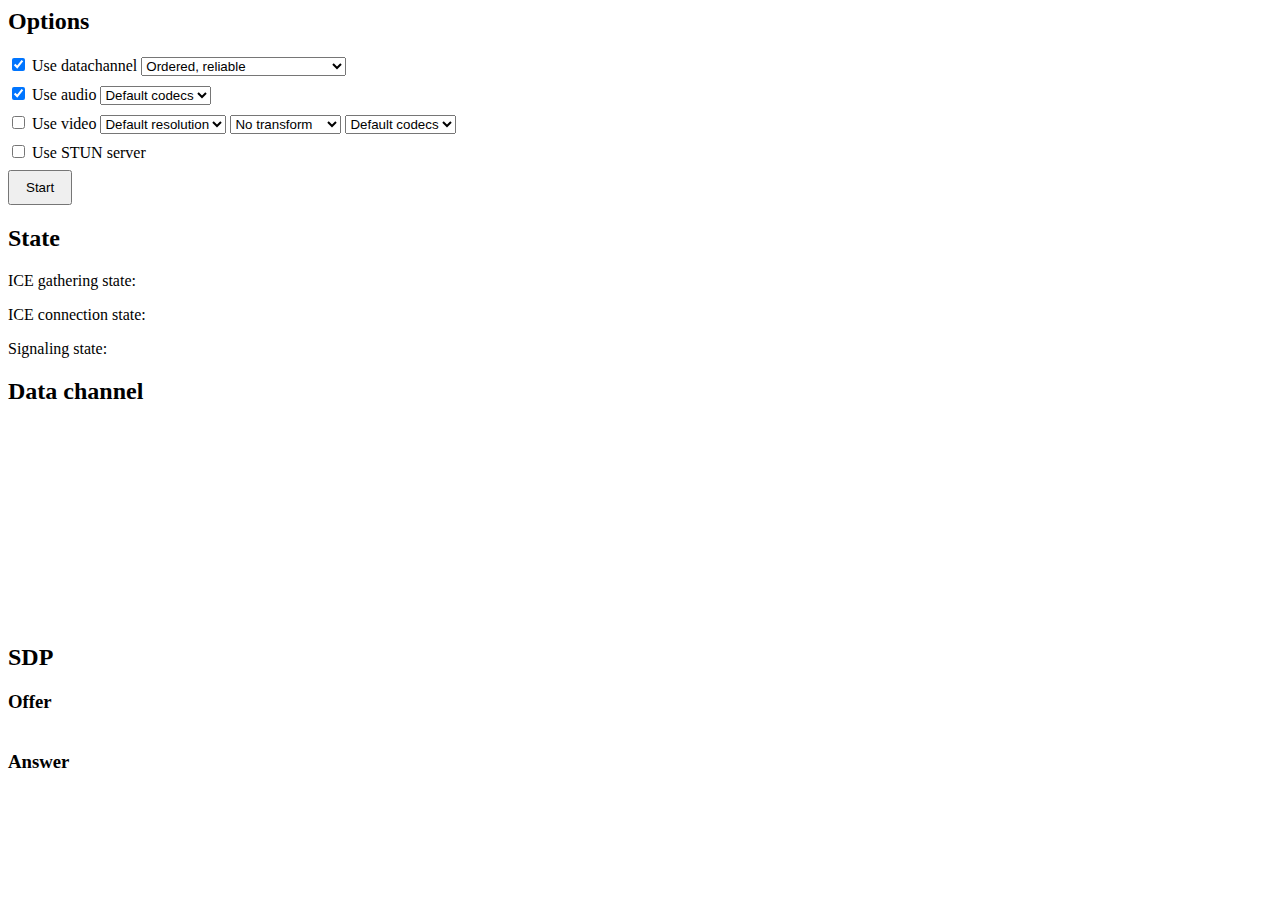
<file: index.html>
<html>
<head>
    <meta charset="UTF-8"/>
    <meta name="viewport" content="width=device-width, initial-scale=1.0" />
    <title>WebRTC demo</title>
    <style>
    button {
        padding: 8px 16px;
    }

    pre {
        overflow-x: hidden;
        overflow-y: auto;
    }

    video {
        width: 100%;
    }

    .option {
        margin-bottom: 8px;
    }

    #media {
        max-width: 1280px;
    }
    </style>
</head>
<body>

<h2>Options</h2>
<div class="option">
    <input id="use-datachannel" checked="checked" type="checkbox"/>
    <label for="use-datachannel">Use datachannel</label>
    <select id="datachannel-parameters">
        <option value='{"ordered": true}'>Ordered, reliable</option>
        <option value='{"ordered": false, "maxRetransmits": 0}'>Unordered, no retransmissions</option>
        <option value='{"ordered": false, "maxPacketLifetime": 500}'>Unordered, 500ms lifetime</option>
    </select>
</div>
<div class="option">
    <input id="use-audio" checked="checked" type="checkbox"/>
    <label for="use-audio">Use audio</label>
    <select id="audio-codec">
        <option value="default" selected>Default codecs</option>
        <option value="opus/48000/2">Opus</option>
        <option value="PCMU/8000">PCMU</option>
        <option value="PCMA/8000">PCMA</option>
    </select>
</div>
<div class="option">
    <input id="use-video" type="checkbox"/>
    <label for="use-video">Use video</label>
    <select id="video-resolution">
        <option value="" selected>Default resolution</option>
        <option value="320x240">320x240</option>
        <option value="640x480">640x480</option>
        <option value="960x540">960x540</option>
        <option value="1280x720">1280x720</option>
    </select>
    <select id="video-transform">
        <option value="none" selected>No transform</option>
        <option value="edges">Edge detection</option>
        <option value="cartoon">Cartoon effect</option>
        <option value="rotate">Rotate</option>
    </select>
    <select id="video-codec">
        <option value="default" selected>Default codecs</option>
        <option value="VP8/90000">VP8</option>
        <option value="H264/90000">H264</option>
    </select>
</div>
<div class="option">
    <input id="use-stun" type="checkbox"/>
    <label for="use-stun">Use STUN server</label>
</div>

<button id="start" onclick="start()">Start</button>
<button id="stop" style="display: none" onclick="stop()">Stop</button>

<h2>State</h2>
<p>
    ICE gathering state: <span id="ice-gathering-state"></span>
</p>
<p>
    ICE connection state: <span id="ice-connection-state"></span>
</p>
<p>
    Signaling state: <span id="signaling-state"></span>
</p>

<div id="media" style="display: none">
    <h2>Media</h2>

    <audio id="audio" autoplay="true"></audio>
    <video id="video" autoplay="true" playsinline="true"></video>
</div>

<h2>Data channel</h2>
<pre id="data-channel" style="height: 200px;"></pre>

<h2>SDP</h2>

<h3>Offer</h3>
<pre id="offer-sdp"></pre>

<h3>Answer</h3>
<pre id="answer-sdp"></pre>

<script src="client.js"></script>
</body>
</html>
</file>
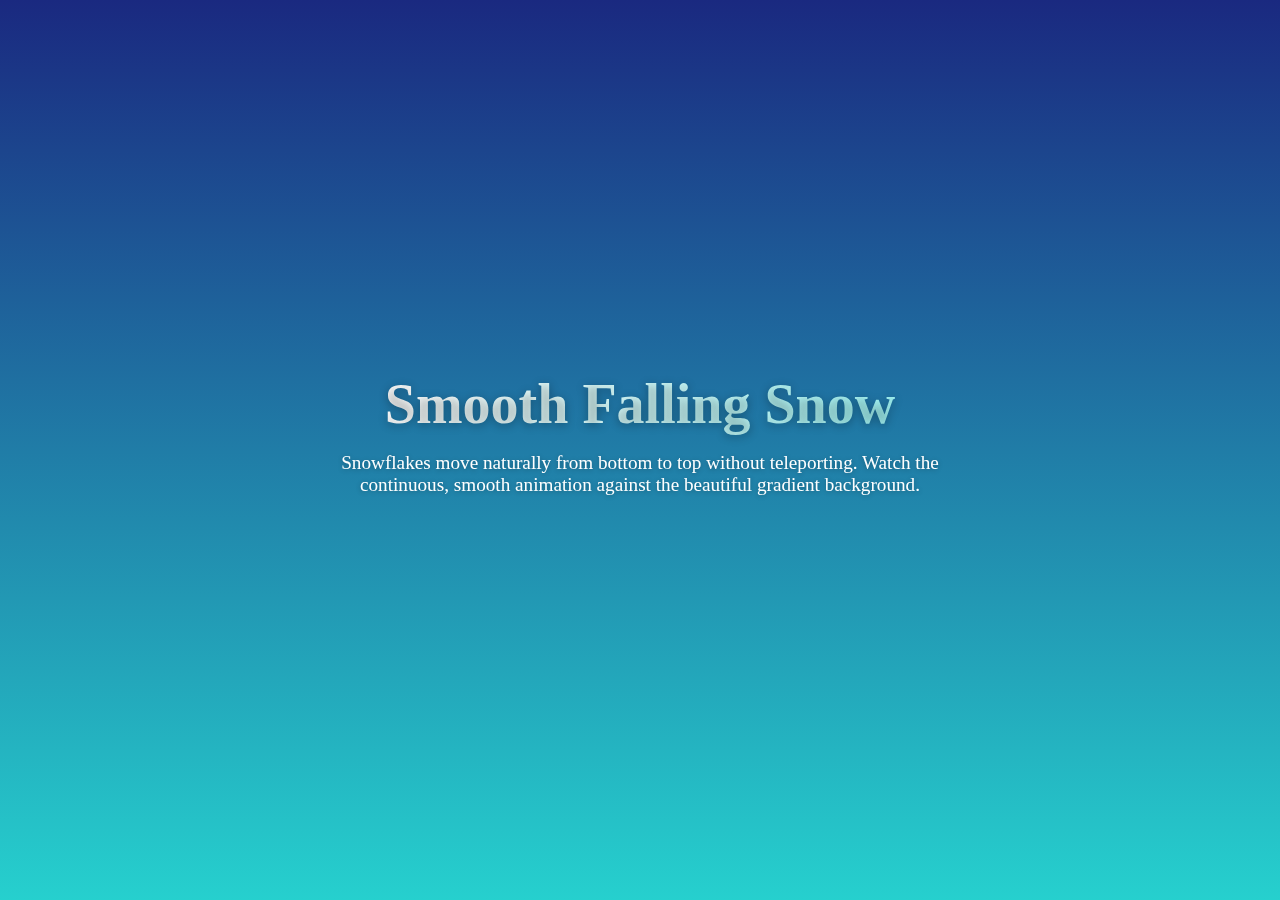
<file: static/falling-snow.html>
<!DOCTYPE html>
<html lang="en">
<head>
    <meta charset="UTF-8">
    <meta name="viewport" content="width=device-width, initial-scale=1.0">
    <title>Smooth Falling Snow</title>
    <style>
        * {
            margin: 0;
            padding: 0;
            box-sizing: border-box;
        }

        body {
            overflow: hidden;
            height: 100vh;
            background: linear-gradient(to bottom, #1a2980, #26d0ce);
            position: relative;
        }

        .snow-container {
            position: fixed;
            top: 0;
            left: 0;
            width: 100%;
            height: 100%;
            pointer-events: none;
            z-index: 1;
        }

        .snowflake {
            position: absolute;
            background: white;
            border-radius: 50%;
            opacity: 0.8;
            filter: blur(0.5px);
            animation: snowfall linear infinite;
        }

        @keyframes snowfall {
            0% {
                transform: translateY(-20px) translateX(0);
                opacity: 0;
            }
            10% {
                opacity: 0.8;
            }
            90% {
                opacity: 0.8;
            }
            100% {
                transform: translateY(100vh) translateX(0);
                opacity: 0;
            }
        }

        /* Content to show the background */
        .content {
            position: relative;
            height: 100vh;
            display: flex;
            flex-direction: column;
            justify-content: center;
            align-items: center;
            color: white;
            text-align: center;
            z-index: 2;
            padding: 2rem;
        }

        h1 {
            font-size: 3.5rem;
            margin-bottom: 1rem;
            text-shadow: 0 2px 10px rgba(0, 0, 0, 0.3);
            background: linear-gradient(to right, #ffffff, #a0f5f5);
            -webkit-background-clip: text;
            -webkit-text-fill-color: transparent;
        }

        p {
            font-size: 1.2rem;
            max-width: 600px;
            margin-bottom: 2rem;
            text-shadow: 0 1px 5px rgba(0, 0, 0, 0.3);
        }
    </style>
</head>
<body>
    <div class="snow-container" id="snow-container"></div>
    
    <div class="content">
        <h1>Smooth Falling Snow</h1>
        <p>Snowflakes move naturally from bottom to top without teleporting. Watch the continuous, smooth animation against the beautiful gradient background.</p>
    </div>

    <script>
        document.addEventListener('DOMContentLoaded', () => {
            const snowContainer = document.getElementById('snow-container');
            const snowflakeCount = 150; // Number of snowflakes
            
            // Create snowflakes
            for (let i = 0; i < snowflakeCount; i++) {
                createSnowflake();
            }
            
            function createSnowflake() {
                const snowflake = document.createElement('div');
                snowflake.classList.add('snowflake');
                
                // Random size between 2px and 8px
                const size = Math.random() * 8 + 4;
                snowflake.style.width = `${size}px`;
                snowflake.style.height = `${size}px`;
                
                // Random starting position
                const startX = Math.random() * 100;
                snowflake.style.left = `${startX}%`;

                snowflake.style.top = '-12px';
                
                // Random animation duration between 15s and 30s
                const duration = Math.random() * 15 + 15;
                snowflake.style.animationDuration = `${duration}s`;
                
                // Random delay to stagger start times
                const delay = Math.random() * 16;
                snowflake.style.animationDelay = `${delay}s`;
                
                // Random horizontal movement
                const horizontalMove = (Math.random() - 0.5) * 40; // -20px to +20px
                snowflake.style.animationName = `snowfall-${Math.random().toString(36).substr(2, 9)}`;
                
                // Create unique keyframes for each snowflake to add horizontal drift
                const keyframes = `
                    @keyframes ${snowflake.style.animationName} {
                        0% {
                            transform: translateY(-20px) translateX(${horizontalMove * 0.1}px);
                            opacity: 0;
                        }
                        10% {
                            opacity: 0.8;
                        }
                        50% {
                            transform: translateY(50vh) translateX(${horizontalMove * 0.5}px);
                        }
                        90% {
                            opacity: 0.8;
                        }
                        100% {
                            transform: translateY(100vh) translateX(${horizontalMove}px);
                            opacity: 0;
                        }
                    }
                `;
                
                // Add the keyframes to the document
                const styleSheet = document.createElement('style');
                styleSheet.textContent = keyframes;
                document.head.appendChild(styleSheet);
                
                snowContainer.appendChild(snowflake);
            }
            
            // Handle window resize
            let resizeTimeout;
            window.addEventListener('resize', () => {
                clearTimeout(resizeTimeout);
                resizeTimeout = setTimeout(() => {
                    // Recreate snowflakes on resize for better performance
                    snowContainer.innerHTML = '';
                    for (let i = 0; i < snowflakeCount; i++) {
                        createSnowflake();
                    }
                }, 250);
            });
        });
    </script>
</body>
</html>
</file>
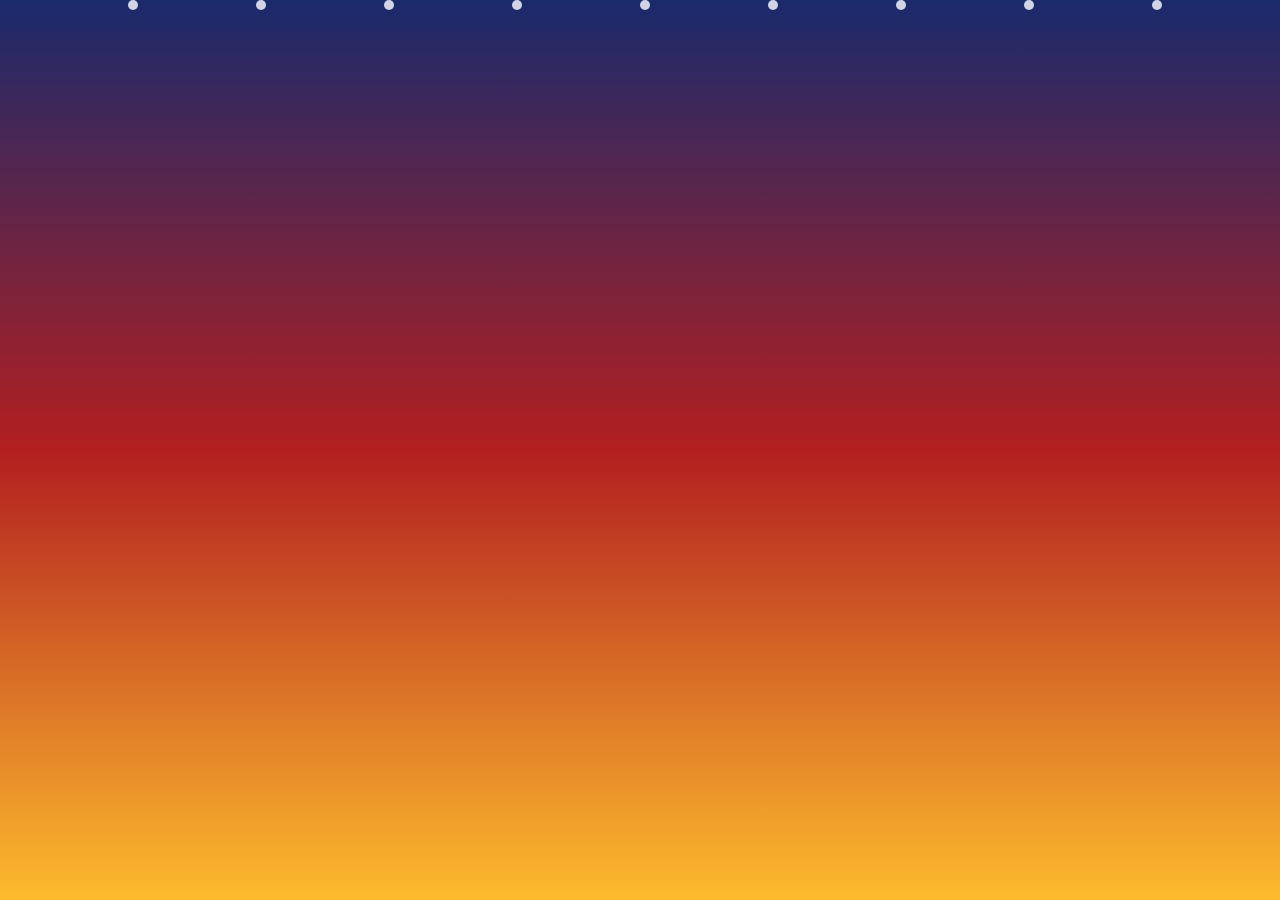
<file: static/snowdrift.html>
<!DOCTYPE html>
<html>
<head>
    <style>
        body {
            margin: 0;
            height: 100vh;
            background: linear-gradient(to bottom, #1a2a6c, #b21f1f, #fdbb2d);
            overflow: hidden;
            position: relative;
        }
        
        .snowflake {
            position: absolute;
            width: 10px;
            height: 10px;
            background: white;
            border-radius: 50%;
            opacity: 0.8;
        }
        
        @keyframes snowfall {
            to {
                transform: translateY(100vh) rotate(360deg);
            }
        }
        
        .snowflake:nth-child(1) { left: 10%; animation: snowfall 10s linear infinite; }
        .snowflake:nth-child(2) { left: 20%; animation: snowfall 15s linear infinite; animation-delay: -2s; }
        .snowflake:nth-child(3) { left: 30%; animation: snowfall 12s linear infinite; animation-delay: -4s; }
        .snowflake:nth-child(4) { left: 40%; animation: snowfall 18s linear infinite; animation-delay: -6s; }
        .snowflake:nth-child(5) { left: 50%; animation: snowfall 14s linear infinite; animation-delay: -8s; }
        .snowflake:nth-child(6) { left: 60%; animation: snowfall 16s linear infinite; animation-delay: -10s; }
        .snowflake:nth-child(7) { left: 70%; animation: snowfall 13s linear infinite; animation-delay: -12s; }
        .snowflake:nth-child(8) { left: 80%; animation: snowfall 11s linear infinite; animation-delay: -14s; }
        .snowflake:nth-child(9) { left: 90%; animation: snowfall 17s linear infinite; animation-delay: -16s; }
    </style>
</head>
<body>
    <div class="snowflake"></div>
    <div class="snowflake"></div>
    <div class="snowflake"></div>
    <div class="snowflake"></div>
    <div class="snowflake"></div>
    <div class="snowflake"></div>
    <div class="snowflake"></div>
    <div class="snowflake"></div>
    <div class="snowflake"></div>
</body>
</html>
</file>
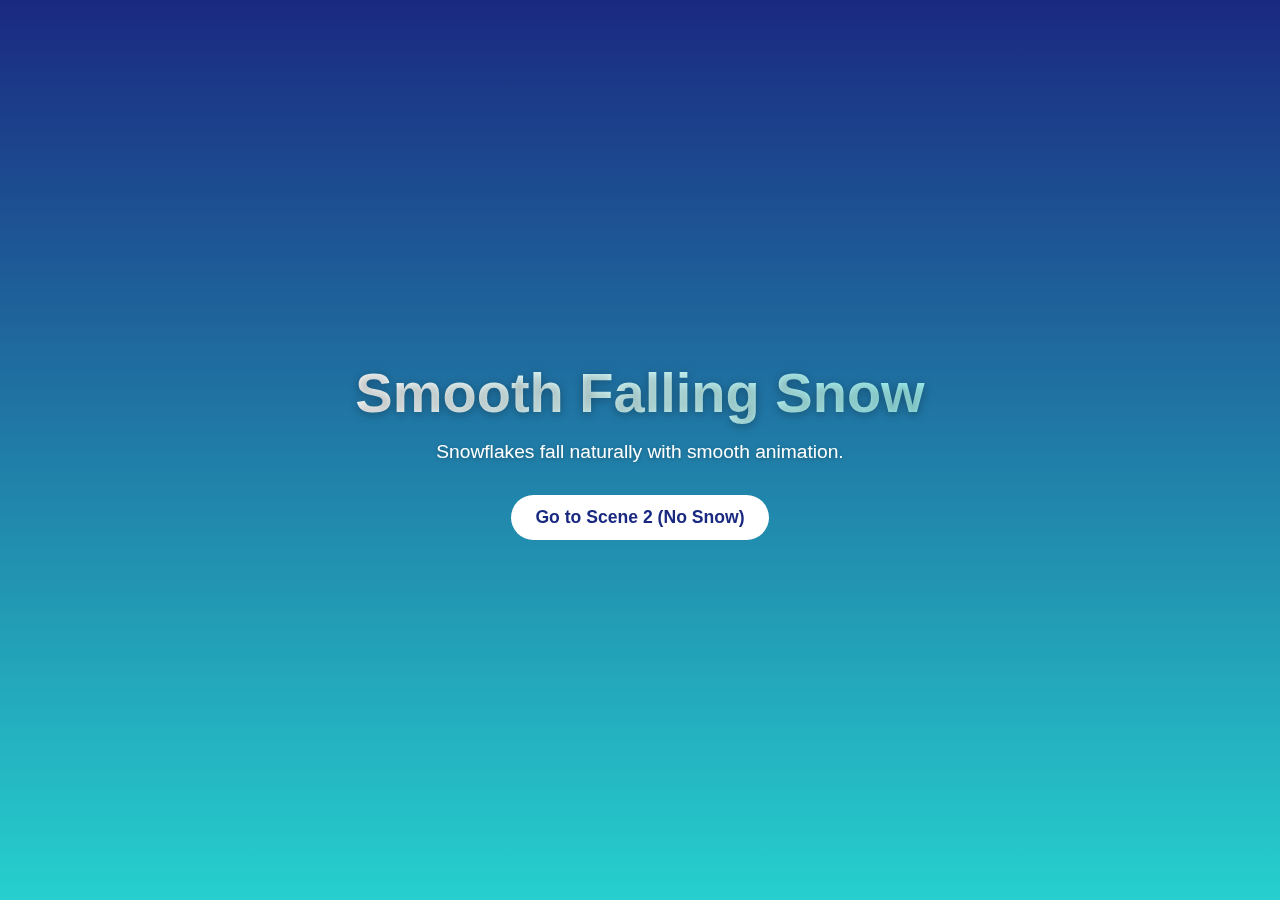
<file: static/snowfall-with-scene.html>
<!DOCTYPE html>
<html lang="en">
<head>
    <meta charset="UTF-8" />
    <meta name="viewport" content="width=device-width, initial-scale=1.0" />
    <title>Scene Switch with Snow Cleanup</title>
    <style>
        * {
            margin: 0;
            padding: 0;
            box-sizing: border-box;
        }

        body {
            overflow: hidden;
            height: 100vh;
            background: linear-gradient(to bottom, #1a2980, #26d0ce);
            position: relative;
            font-family: sans-serif;
        }

        .snow-container {
            position: fixed;
            top: 0;
            left: 0;
            width: 100%;
            height: 100%;
            pointer-events: none;
            z-index: 1;
        }

        .snowflake {
            position: absolute;
            background: white;
            border-radius: 50%;
            opacity: 0.8;
            filter: blur(0.5px);
        }

        .content {
            position: relative;
            height: 100vh;
            display: flex;
            flex-direction: column;
            justify-content: center;
            align-items: center;
            color: white;
            text-align: center;
            z-index: 2;
            padding: 2rem;
        }

        h1 {
            font-size: 3.5rem;
            margin-bottom: 1rem;
            text-shadow: 0 2px 10px rgba(0, 0, 0, 0.3);
            background: linear-gradient(to right, #ffffff, #a0f5f5);
            -webkit-background-clip: text;
            -webkit-text-fill-color: transparent;
        }

        p {
            font-size: 1.2rem;
            max-width: 600px;
            margin-bottom: 2rem;
            text-shadow: 0 1px 5px rgba(0, 0, 0, 0.3);
        }

        button {
            padding: 0.75rem 1.5rem;
            font-size: 1.1rem;
            background: white;
            color: #1a2980;
            border: none;
            border-radius: 30px;
            cursor: pointer;
            font-weight: bold;
            transition: transform 0.2s, box-shadow 0.2s;
        }

        button:hover {
            transform: scale(1.05);
            box-shadow: 0 4px 12px rgba(0, 0, 0, 0.2);
        }

        #scene2 {
            position: fixed;
            top: 0;
            left: 0;
            width: 100%;
            height: 100%;
            background: #222;
            display: none;
            flex-direction: column;
            justify-content: center;
            align-items: center;
            color: white;
            z-index: 10;
        }

        #scene2 h2 {
            font-size: 3rem;
            margin-bottom: 1.5rem;
        }
    </style>
</head>
<body>
    <!-- Snow Scene (Scene 1) -->
    <div class="snow-container" id="snow-container"></div>
    <div class="content" id="snow-content">
        <h1>Smooth Falling Snow</h1>
        <p>Snowflakes fall naturally with smooth animation.</p>
        <button onclick="switchToScene('scene2')">Go to Scene 2 (No Snow)</button>
    </div>

    <!-- Scene 2 -->
    <div id="scene2">
        <h2>Scene 2 — No Snow ❄️</h2>
        <p>Completely clean. Snow is fully removed from the DOM.</p>
        <button onclick="switchToScene('snow')">Back to Snow</button>
    </div>

    <script>
        let dynamicStyles = [];

        function createSnow() {
            const snowContainer = document.getElementById('snow-container');
            const snowflakeCount = 150;

            for (let i = 0; i < snowflakeCount; i++) {
                const snowflake = document.createElement('div');
                snowflake.classList.add('snowflake');

                const size = Math.random() * 8 + 4;
                snowflake.style.width = `${size}px`;
                snowflake.style.height = `${size}px`;

                const startX = Math.random() * 100;
                snowflake.style.left = `${startX}%`;
                snowflake.style.top = '-12px';

                const duration = Math.random() * 15 + 15;
                snowflake.style.animationDuration = `${duration}s`;

                const delay = Math.random() * 16;
                snowflake.style.animationDelay = `${delay}s`;

                const horizontalMove = (Math.random() - 0.5) * 40;
                const animName = `snowfall-${Math.random().toString(36).substring(2, 11)}`;
                snowflake.style.animationName = animName;

                const keyframes = `
                    @keyframes ${animName} {
                        0% { transform: translateY(-20px) translateX(${horizontalMove * 0.1}px); opacity: 0; }
                        10% { opacity: 0.8; }
                        50% { transform: translateY(50vh) translateX(${horizontalMove * 0.5}px); }
                        90% { opacity: 0.8; }
                        100% { transform: translateY(100vh) translateX(${horizontalMove}px); opacity: 0; }
                    }
                `;

                const styleTag = document.createElement('style');
                styleTag.textContent = keyframes;
                document.head.appendChild(styleTag);
                dynamicStyles.push(styleTag);

                snowContainer.appendChild(snowflake);
            }
        }

        function cleanupSnow() {
            const snowContainer = document.getElementById('snow-container');
            snowContainer.innerHTML = '';
            dynamicStyles.forEach(style => {
                if (style.parentNode) style.parentNode.removeChild(style);
            });
            dynamicStyles = [];
        }

        function switchToScene(scene) {
            if (scene === 'scene2') {
                cleanupSnow();
                document.getElementById('snow-content').style.display = 'none';
                document.getElementById('scene2').style.display = 'flex';
            } else if (scene === 'snow') {
                document.getElementById('scene2').style.display = 'none';
                document.getElementById('snow-content').style.display = 'flex';
                createSnow();
            }
        }

        // Initialize snow on load
        document.addEventListener('DOMContentLoaded', () => {
            createSnow();
        });
    </script>
</body>
</html>
</file>
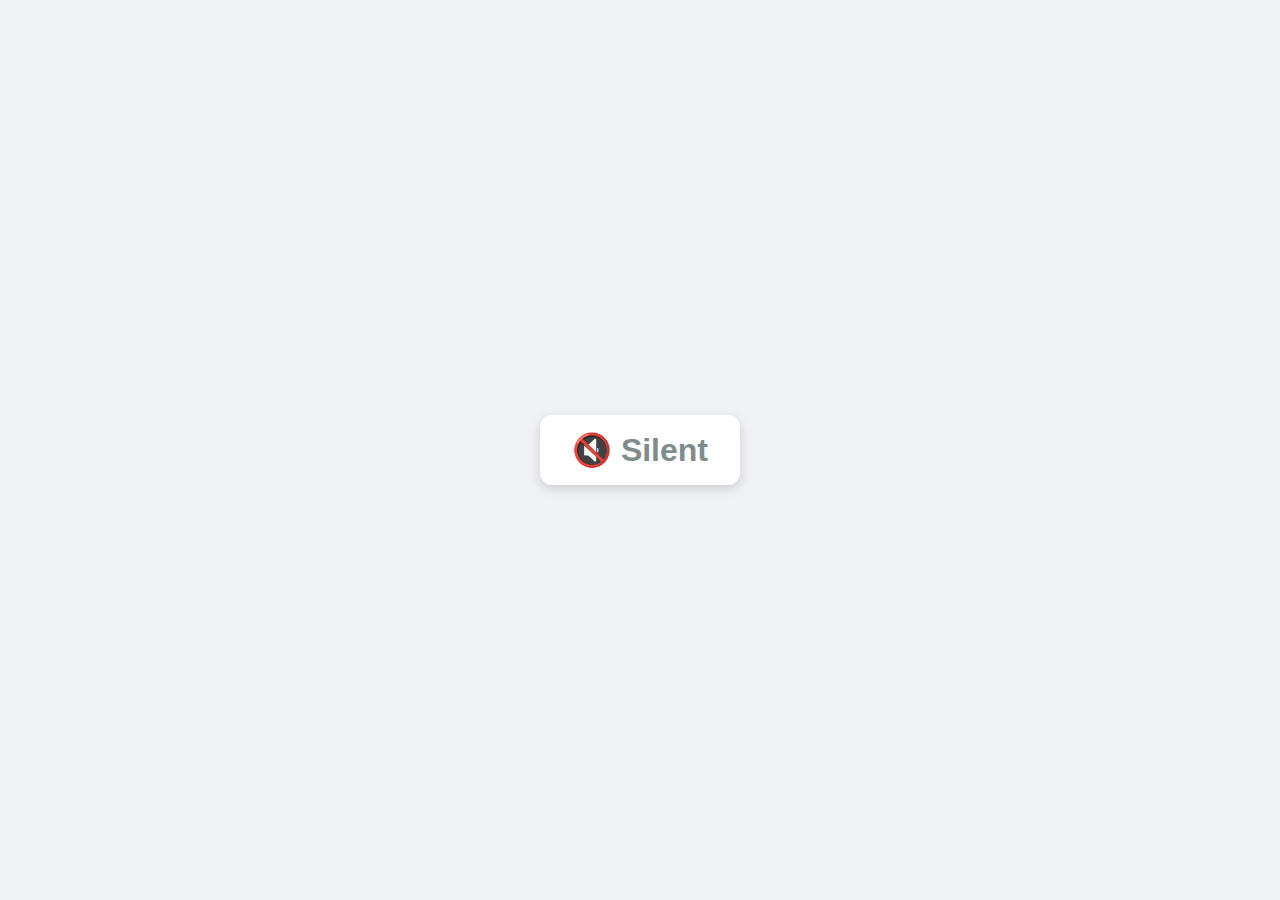
<file: static/speech_detection.html>
<!DOCTYPE html>
<html lang="en">
<head>
  <meta charset="UTF-8" />
  <meta name="viewport" content="width=device-width, initial-scale=1.0"/>
  <title>Speech Detection</title>
  <style>
    body {
      display: flex;
      justify-content: center;
      align-items: center;
      height: 100vh;
      margin: 0;
      background: #f0f2f5;
      font-family: Arial, sans-serif;
    }
    #status {
      font-size: 2rem;
      font-weight: bold;
      padding: 1rem 2rem;
      border-radius: 12px;
      background: white;
      box-shadow: 0 4px 12px rgba(0,0,0,0.15);
      transition: all 0.2s ease;
    }
    .speaking {
      color: #e74c3c;
    }
    .silent {
      color: #7f8c8d;
    }
  </style>
</head>
<body>
  <div id="status" class="silent">🔇 Silent</div>

  <script>
    const statusEl = document.getElementById('status');
    let audioContext;
    let analyser;
    let microphone;
    let javascriptNode;
    let isSpeaking = false;
    const threshold = 0.25; // Adjust sensitivity here
    const speakingTimeoutMs = 300; // How long to wait before declaring silence

    let silenceTimer = null;

    async function initAudio() {
      try {
        const stream = await navigator.mediaDevices.getUserMedia({ audio: true });
        audioContext = new (window.AudioContext || window.webkitAudioContext)();
        analyser = audioContext.createAnalyser();
        analyser.fftSize = 256;
        microphone = audioContext.createMediaStreamSource(stream);
        javascriptNode = audioContext.createScriptProcessor(2048, 1, 1);

        microphone.connect(analyser);
        analyser.connect(javascriptNode);
        javascriptNode.connect(audioContext.destination);

        javascriptNode.onaudioprocess = () => {
          const array = new Uint8Array(analyser.frequencyBinCount);
          analyser.getByteFrequencyData(array);
          const volume = array.reduce((sum, val) => sum + val, 0) / array.length / 255;

          if (volume > threshold) {
            if (!isSpeaking) {
              isSpeaking = true;
              statusEl.textContent = '🗣️ Speaking';
              statusEl.className = 'speaking';
            }
            // Reset silence timer
            if (silenceTimer) clearTimeout(silenceTimer);
            silenceTimer = setTimeout(() => {
              isSpeaking = false;
              statusEl.textContent = '🔇 Silent';
              statusEl.className = 'silent';
            }, speakingTimeoutMs);
          }
        };
      } catch (err) {
        console.error('Microphone access denied or not supported:', err);
        statusEl.textContent = '⚠️ Mic denied';
        statusEl.className = 'silent';
      }
    }

    // Start when user interacts (required by browsers)
    document.addEventListener('click', () => {
      if (!audioContext) initAudio();
    }, { once: true });
  </script>
</body>
</html>
</file>
